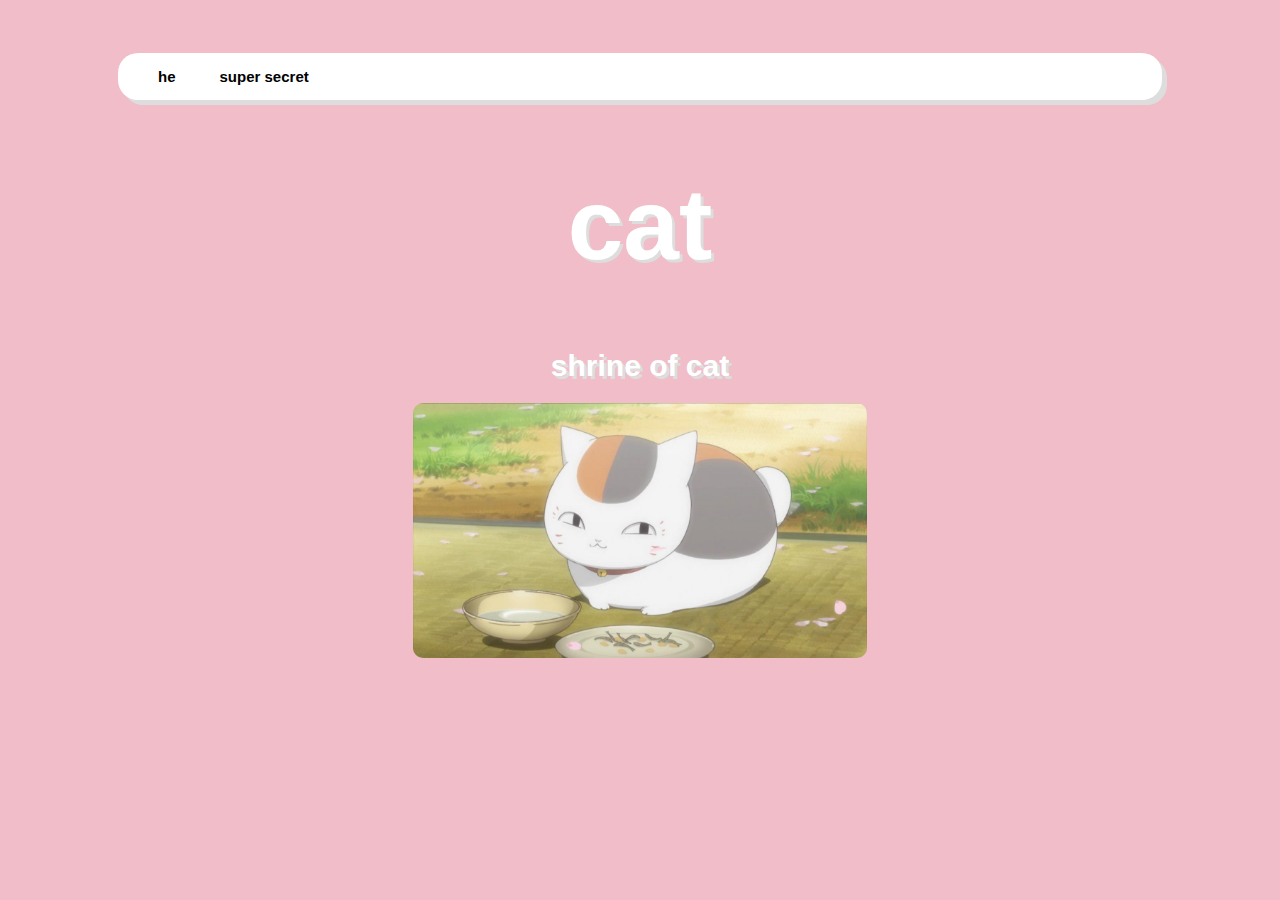
<file: index.html>
<!DOCTYPE html>
<html>
<head>
    <link rel = "stylesheet" href = "https://fonts.googleapis.com/css?family=Roboto">
    <link rel="stylesheet" href="main.css">
    <meta charset="UTF-8">
    <title>cat</title>
</head>
<body>
    <div class = mainDiv>
        <div class = navBarDiv>
        <button onclick = "location.href = 'he.html';" class = "button"><strong>he</strong></button>
        <button onclick = "supersecretpass()" class = "button"><strong>super secret</strong></button>
        </div>
        <h1 class = largeh1>cat</h1>
        <h1 class = smallh1>shrine of cat</h1>
        <img src = "nyankosensei.jpg" alt = "worship cat time">
    </div>
    <script src="main.js"></script>
</body>

</html>
</file>
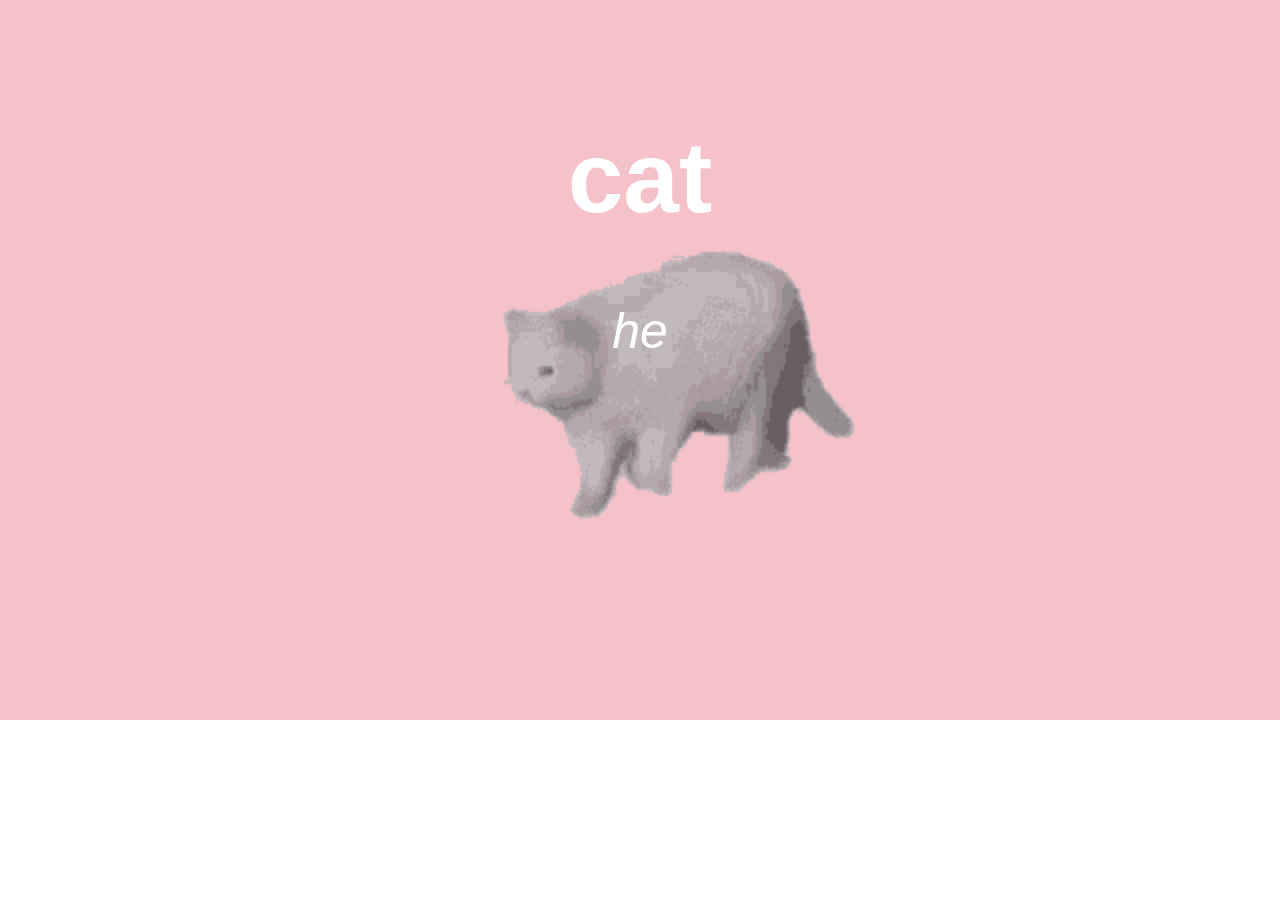
<file: he.html>
<!DOCTYPE html>
<html>
<head>
    <link rel="stylesheet" href="he.css">
    <title>he</title>
</head>
<body>
<div>
    <a href = "main.html"><h1><strong>cat</strong></h1></a>
    <p><i>he</i></p>
</div>
</body>

</html>
</file>
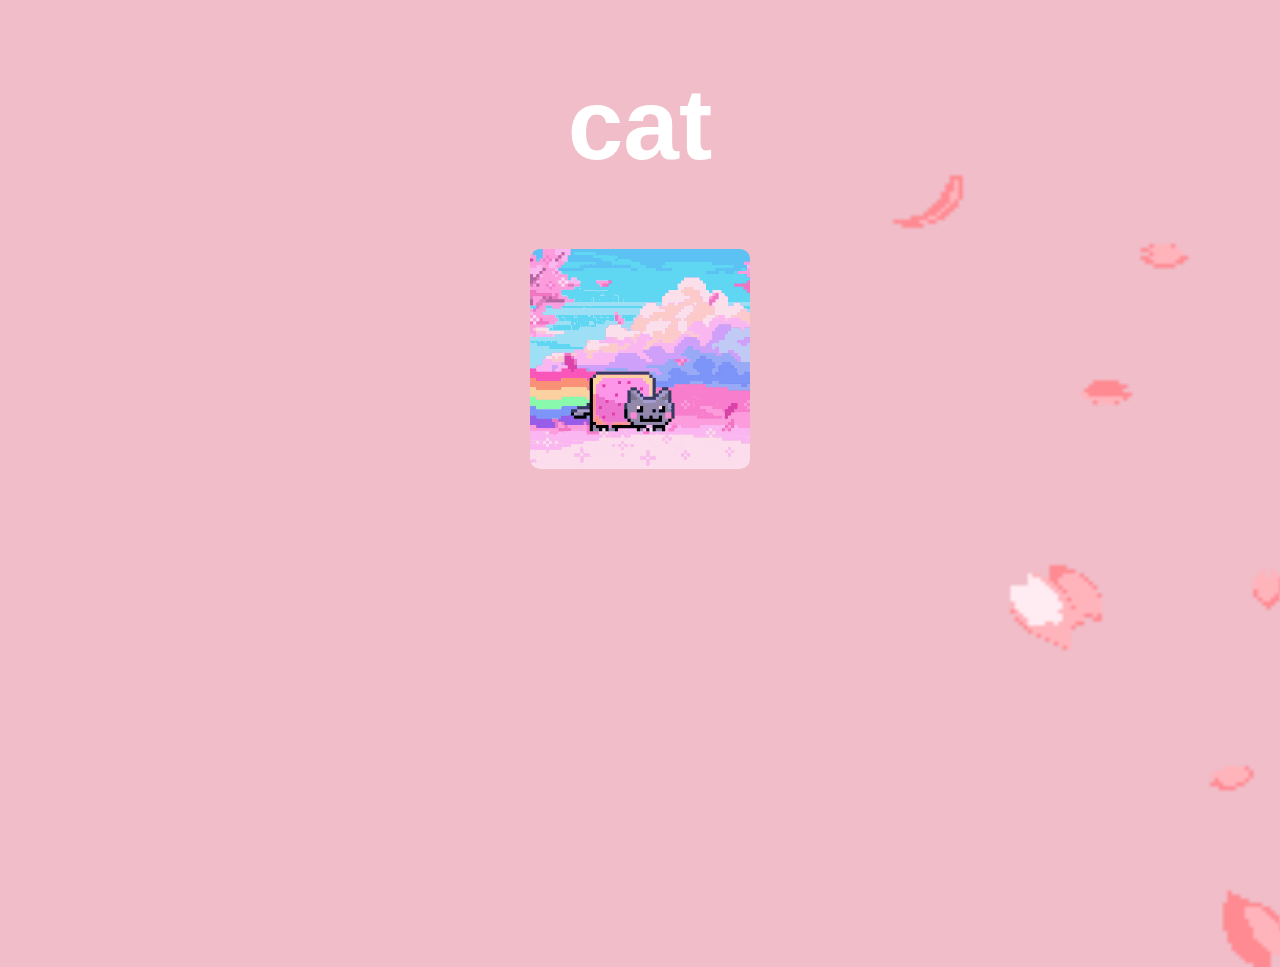
<file: supersecret.html>
<!DOCTYPE html>
<html>
<head>
    <link rel="stylesheet" href="supersecret.css">
    <meta charset="UTF-8">
    <title>super secret</title>
</head>
<body>
    <img class = cherry src = "cherryfalling.gif" alt = "cherry blossom falling">
    <div>
    <a href = "index.html"><h1><strong>cat</strong></h1></a>
    <img class = cat src = "nyancat.gif" alt = "shh its a secret">
    </div>
</body>

</html>
</file>
<file: main.css>
body {
    background-color: #f0bdc8;
} h1 {
    font-family:Impact, Haettenschweiler, 'Arial Narrow Bold', sans-serif;
    font-size: 100px;
    text-align: center;
    color: white;
    text-shadow: 3px 3px rgb(221, 221, 221);
} .largeh1 {
    animation-name: textanimation;
    animation-duration: 6s;
    animation-iteration-count: infinite;
    animation-fill-mode: both;
}.smallh1 {
    font-size: 30px;
}.mainDiv {
    padding: 5vh 5vw;
    margin: auto;
} .navBarDiv {
    margin: auto;
    background-color: white;
    height: 3vh;
    width: 80vw;
    padding: 10px 10px 10px 10px;
    border-radius: 20px;
    box-shadow: 5px 5px rgb(221, 221, 221);
}.button {
    float: center;
    background-color: white;
    cursor: pointer;
    text-align: center;
    margin-left: 20px;
    border: none;
    padding: 5px 10px;
    border-radius: 5px;
    transition-duration: 0.4s;
    font-family: Impact, Haettenschweiler, 'Arial Narrow Bold', sans-serif; 
    font-size: 15px;
    color: black;
} .button:hover {
    background-color: #fcc9b9;
    box-shadow: 5px 5px rgb(221, 221, 221);
} .button:active {
    transform: translateY(3px);
} @keyframes textanimation {
    0% {color: #ff818b;}
    16.67% {color: #ff9f99;}
    33.33% {color: #ffcba8;}
    50% {color: #d7eab7;}
    66.67% {color: #a1e4cc;}
    83.33% {color: #b4bee3;}
    100% {color: #ff818b;}
} img {
    margin: auto;
    border-radius: 10px;
    display: block;
    border-style: none;
    height: 40%;
    width: 40%;
}
</file>
<file: he.css>
body {
    background-image: url(walkingcat.gif);
    background-repeat: no-repeat;
    background-size: 100%;
} h1 {
    font-family:Impact, Haettenschweiler, 'Arial Narrow Bold', sans-serif;
    font-size: 100px;
    text-align: center;
    color: white;
} p {
    font-family: Impact, Haettenschweiler, 'Arial Narrow Bold', sans-serif;
    font-size: 50px;
    text-align: center;
    color: white;
} a {
    text-decoration: none;
} a:visited {
    color: white;
} a:hover {
    text-shadow: 4px 4px gray;
}  div {
    padding: 5vh 5vw;
    position: relative;
}
</file>
<file: supersecret.css>
body {
    background-color: #f0bdc8;
} h1 {
    font-family:Impact, Haettenschweiler, 'Arial Narrow Bold', sans-serif;
    font-size: 100px;
    text-align: center;
    color: white;
    z-index: 1;
} img {
    border-radius: 10px;
    max-width: 100%;
    display: block;
    margin: auto;
} .cherry {
    width: 100vw;
    height: 100vh;
    display: block;
    margin: auto;
    position: absolute;
    z-index: 2;
} .cat {
    z-index: 3;
} div {
    margin: auto;
} a {
    text-decoration: none;
} a:visited {
    color: white;
} a:hover {
    text-shadow: 4px 4px gray; 
}
</file>
